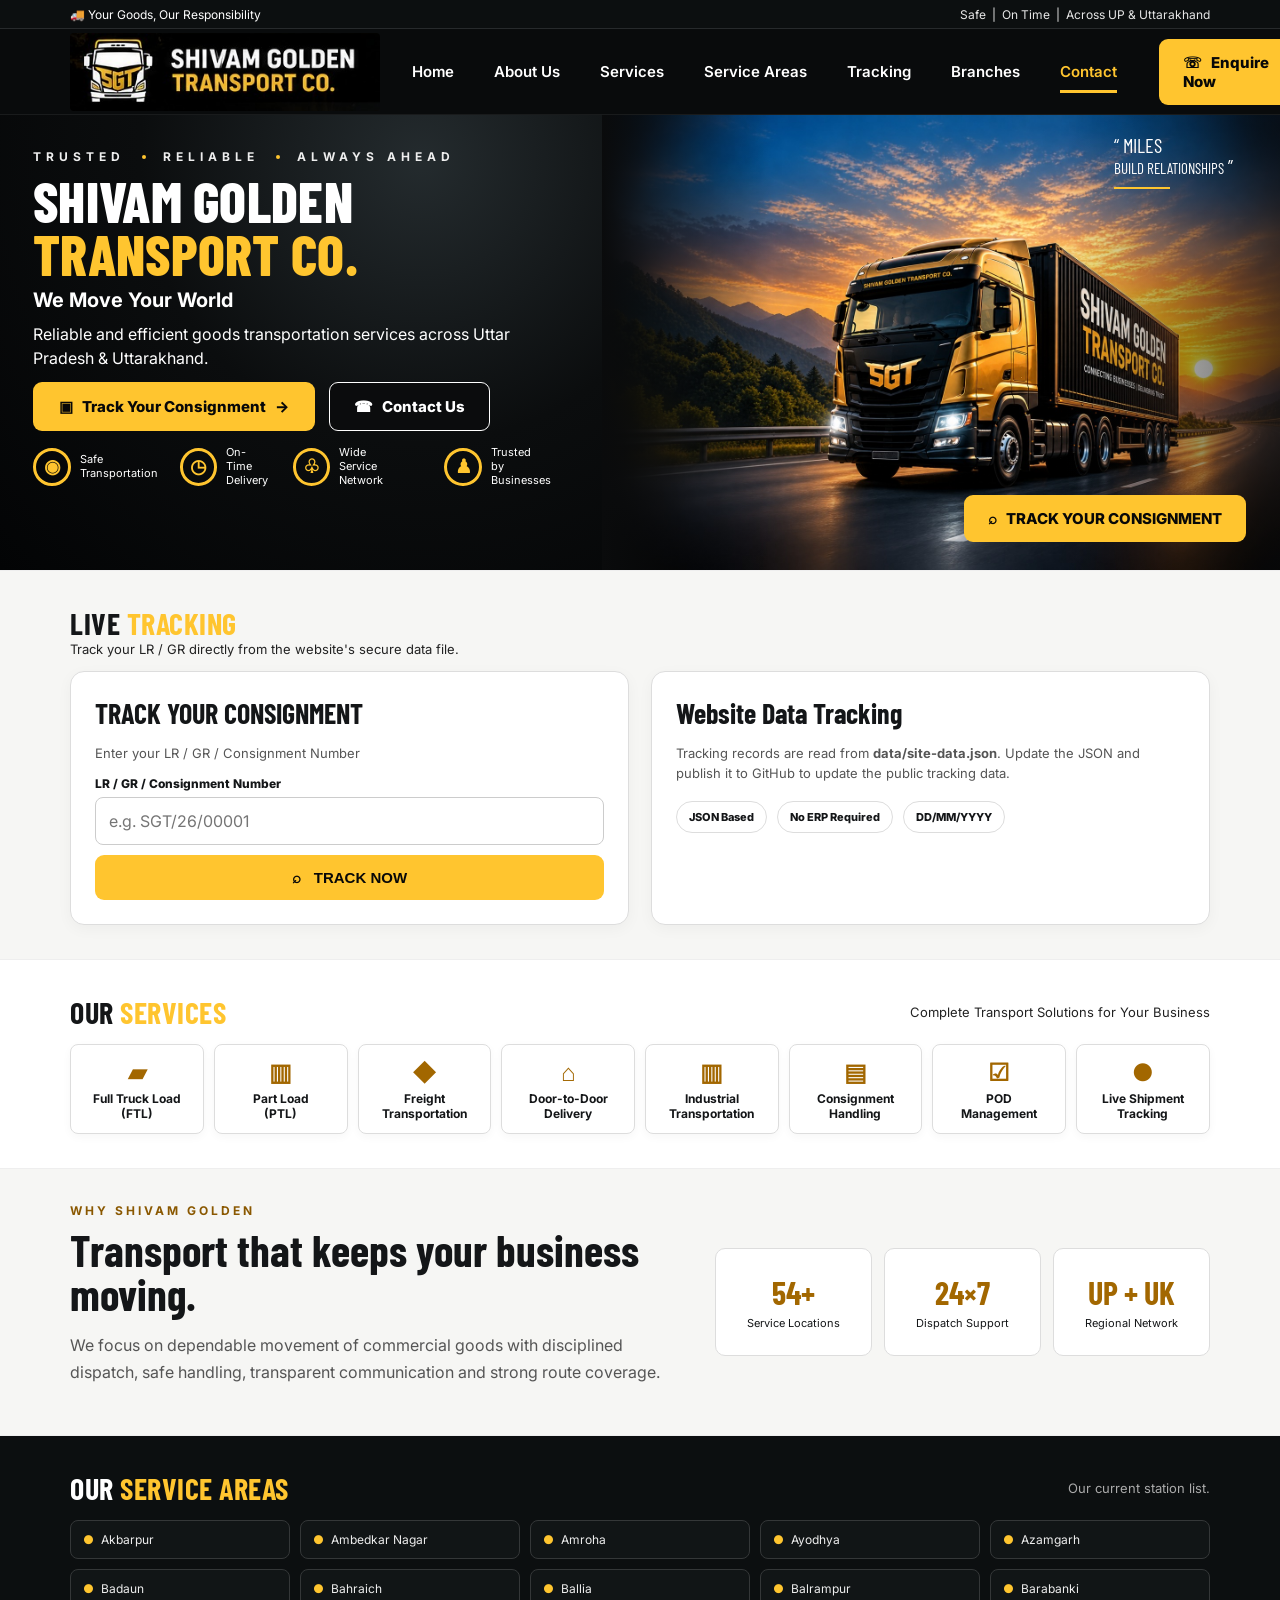
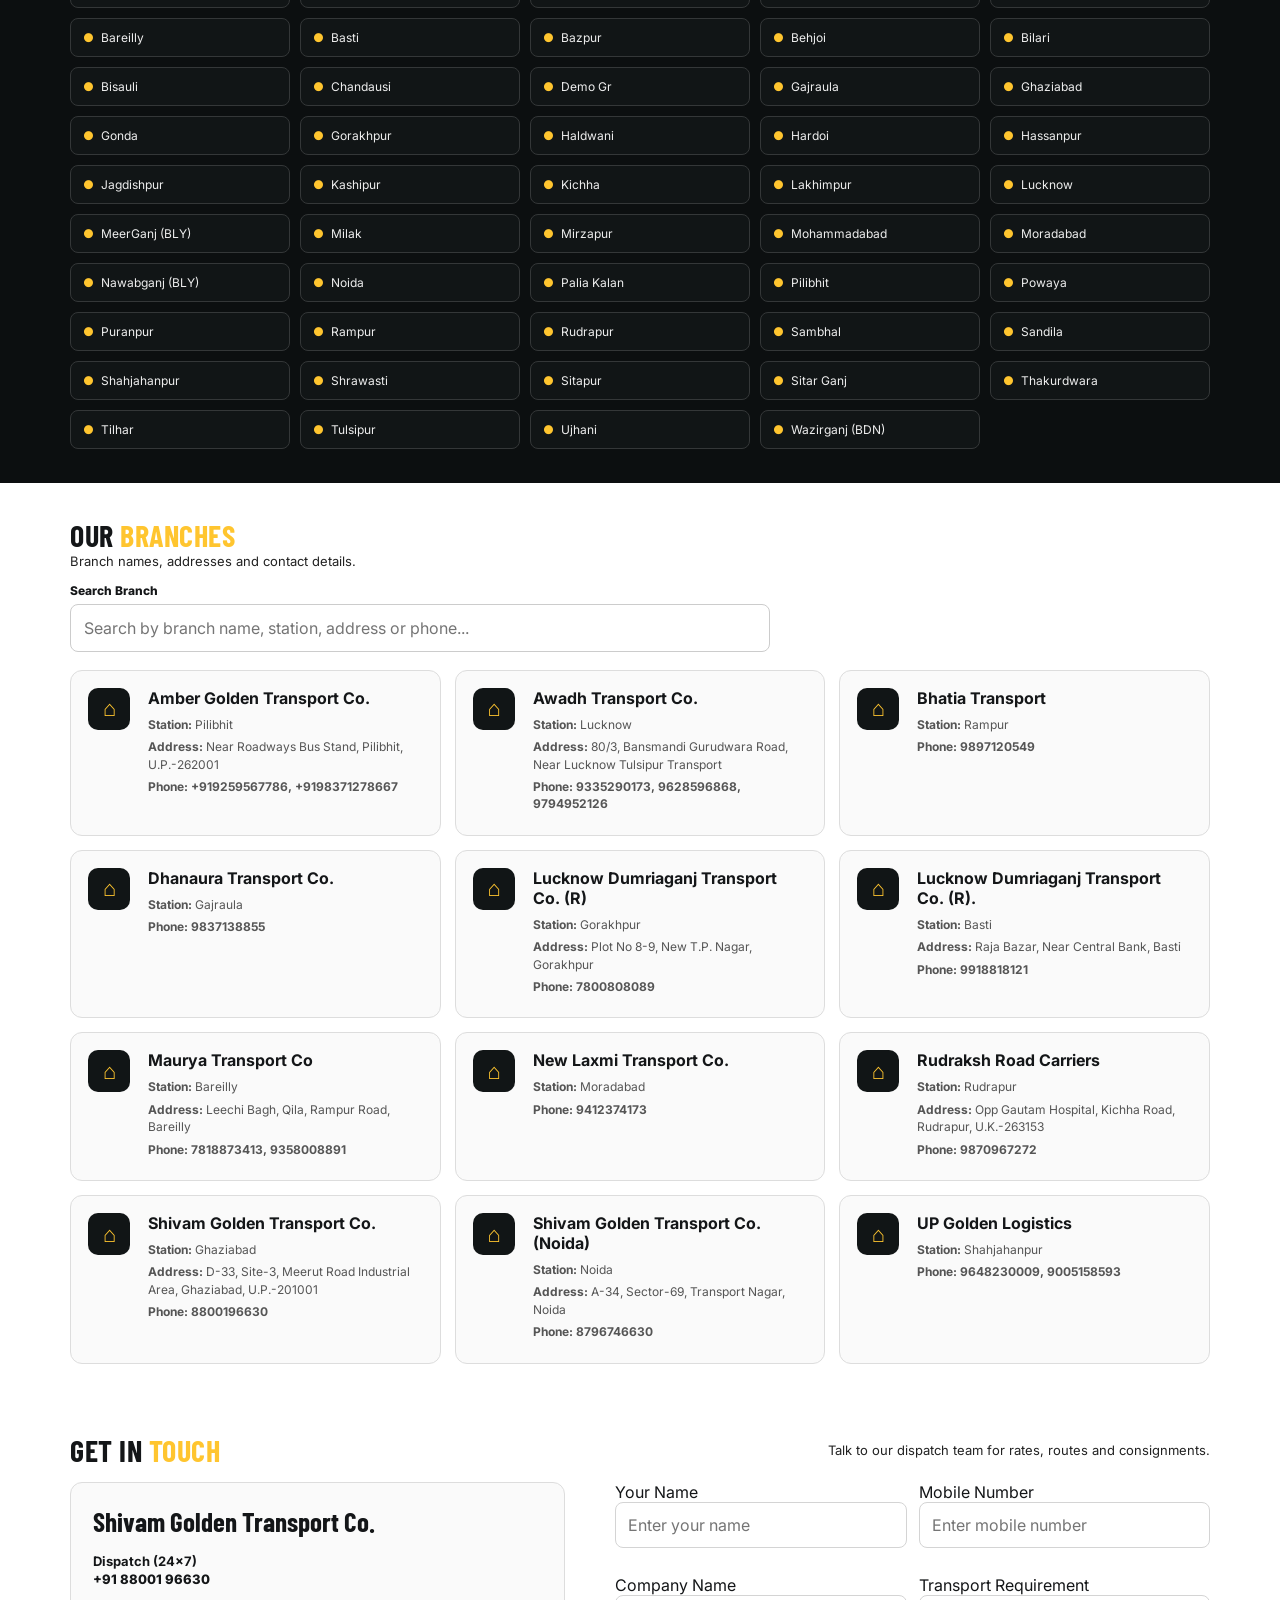
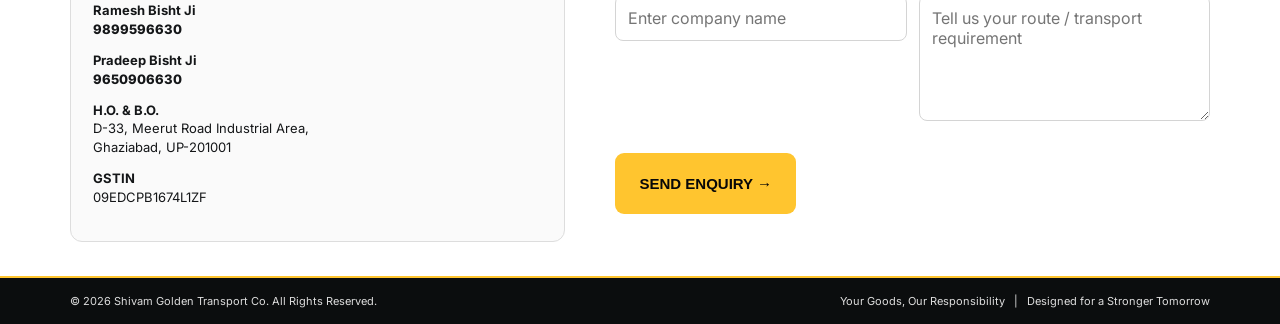
<file: index.html>
<!DOCTYPE html>
<html lang="en">
<head>
  <meta charset="UTF-8" />
  <meta name="viewport" content="width=device-width, initial-scale=1.0" />
  <meta name="description" content="Shivam Golden Transport Co. - Reliable goods transportation across Uttar Pradesh and Uttarakhand." />
  <title>Shivam Golden Transport Co. | Safe. On Time. Reliable.</title>
  <link rel="stylesheet" href="styles.css" />
</head>
<body>
  <div class="topbar"><span>🚚 Your Goods, Our Responsibility</span><span>Safe &nbsp;|&nbsp; On Time &nbsp;|&nbsp; Across UP & Uttarakhand</span></div>
  <header class="header" id="home">
    <a class="brand" href="#home" aria-label="Shivam Golden Transport Co. home"><img src="assets/logo.jpg" alt="Shivam Golden Transport Co." /></a>
    <button class="menu-toggle" aria-label="Open menu">☰</button>
    <nav class="nav">
      <a class="active" href="#home">Home</a><a href="#about">About Us</a><a href="#services">Services</a><a href="#areas">Service Areas</a><a href="#tracking">Tracking</a><a href="#branches">Branches</a><a href="#contact">Contact</a>
    </nav>
    <a class="btn btn-yellow nav-cta" href="https://wa.me/918800196630?text=Hello%20Shivam%20Golden%20Transport%20Co.%2C%20I%20want%20to%20enquire%20about%20transport%20services." target="_blank" rel="noopener">☏ &nbsp; Enquire Now</a>
  </header>
  <main>
    <section class="hero">
      <div class="hero-copy"><div class="eyebrow">TRUSTED <i></i> RELIABLE <i></i> ALWAYS AHEAD</div><h1>SHIVAM GOLDEN<br><span>TRANSPORT CO.</span></h1><h2>We Move Your World</h2><p>Reliable and efficient goods transportation services across Uttar Pradesh & Uttarakhand.</p><div class="hero-actions"><a class="btn btn-yellow" href="#tracking">▣ &nbsp; Track Your Consignment &nbsp; →</a><a class="btn btn-outline" href="#contact">☎ &nbsp; Contact Us</a></div><div class="trust-row"><div><b>◉</b><span>Safe<br>Transportation</span></div><div><b>◷</b><span>On-Time<br>Delivery</span></div><div><b>♧</b><span>Wide<br>Service Network</span></div><div><b>♟</b><span>Trusted<br>by Businesses</span></div></div></div>
      <div class="hero-visual"><div class="quote">“ MILES<br><span>BUILD RELATIONSHIPS</span> ”</div><div class="hero-track-cta"><a class="btn btn-yellow" href="#tracking">⌕ &nbsp; TRACK YOUR CONSIGNMENT</a></div></div>
    </section>
    <section class="tracking section" id="tracking"><div class="section-head"><div><h2>LIVE <span>TRACKING</span></h2><p>Track your LR / GR directly from the website's secure data file.</p></div></div><div class="tracking-layout"><div class="tracking-panel"><h3>TRACK YOUR CONSIGNMENT</h3><p>Enter your LR / GR / Consignment Number</p><form id="trackingForm"><label for="lrNumber">LR / GR / Consignment Number</label><input id="lrNumber" required maxlength="30" placeholder="e.g. SGT/26/00001" /><button class="btn btn-yellow full" type="submit">⌕ &nbsp; TRACK NOW</button></form><div class="track-result" id="trackResult" aria-live="polite"></div></div><div class="tracking-info"><h3>Website Data Tracking</h3><p>Tracking records are read from <b>data/site-data.json</b>. Update the JSON and publish it to GitHub to update the public tracking data.</p><div class="track-badges"><span>JSON Based</span><span>No ERP Required</span><span>DD/MM/YYYY</span></div></div></div></section>
    <section class="services section" id="services"><div class="section-head"><h2>OUR <span>SERVICES</span></h2><p>Complete Transport Solutions for Your Business</p></div><div class="service-grid">
      <a class="service-card" href="#contact" data-service="Full Truck Load (FTL)"><strong>▰</strong><h3>Full Truck Load</h3><p>(FTL)</p></a>
      <a class="service-card" href="#contact" data-service="Part Load (PTL)"><strong>▥</strong><h3>Part Load</h3><p>(PTL)</p></a>
      <a class="service-card" href="#contact" data-service="Freight Transportation"><strong>◆</strong><h3>Freight</h3><p>Transportation</p></a>
      <a class="service-card" href="#contact" data-service="Door-to-Door Delivery"><strong>⌂</strong><h3>Door-to-Door</h3><p>Delivery</p></a>
      <a class="service-card" href="#contact" data-service="Industrial Transportation"><strong>▥</strong><h3>Industrial</h3><p>Transportation</p></a>
      <a class="service-card" href="#contact" data-service="Consignment Handling"><strong>▤</strong><h3>Consignment</h3><p>Handling</p></a>
      <a class="service-card" href="#contact" data-service="POD Management"><strong>☑</strong><h3>POD</h3><p>Management</p></a>
      <a class="service-card" href="#contact" data-service="Live Shipment Tracking"><strong>●</strong><h3>Live Shipment</h3><p>Tracking</p></a>
    </div></section>
    <section class="about section" id="about"><div><div class="eyebrow dark">WHY SHIVAM GOLDEN</div><h2>Transport that keeps your business moving.</h2><p>We focus on dependable movement of commercial goods with disciplined dispatch, safe handling, transparent communication and strong route coverage.</p></div><div class="about-stats"><div><b id="stationCount">54+</b><span>Service Locations</span></div><div><b>24×7</b><span>Dispatch Support</span></div><div><b>UP + UK</b><span>Regional Network</span></div></div></section>
    <section class="areas section" id="areas"><div class="section-head dark-head"><h2>OUR <span>SERVICE AREAS</span></h2><p>Our current station list.</p></div><div class="station-grid" id="stationGrid"></div></section>
    <section class="branches section" id="branches"><div class="section-head"><div><h2>OUR <span>BRANCHES</span></h2><p>Branch names, addresses and contact details.</p></div></div><div class="branch-search-wrap"><label for="branchSearch">Search Branch</label><input id="branchSearch" type="search" placeholder="Search by branch name, station, address or phone..." /></div><div class="branch-grid" id="branchGrid"><p>Loading branches...</p></div></section>
    <section class="contact section" id="contact"><div class="section-head"><h2>GET IN <span>TOUCH</span></h2><p>Talk to our dispatch team for rates, routes and consignments.</p></div><div class="contact-grid"><div class="contact-info"><h3>Shivam Golden Transport Co.</h3><p><b>Dispatch (24×7)</b><br><a href="tel:+918800196630">+91 88001 96630</a></p><p><b>Ramesh Bisht Ji</b><br><a href="tel:+919899596630">9899596630</a></p><p><b>Pradeep Bisht Ji</b><br><a href="tel:+919650906630">9650906630</a></p><p><b>H.O. & B.O.</b><br>D-33, Meerut Road Industrial Area,<br>Ghaziabad, UP-201001</p><p><b>GSTIN</b><br>09EDCPB1674L1ZF</p></div><form class="contact-form" id="contactForm"><div class="form-field"><label for="contactName">Your Name</label><input id="contactName" name="name" required placeholder="Enter your name" /></div><div class="form-field"><label for="contactPhone">Mobile Number</label><input id="contactPhone" name="phone" required placeholder="Enter mobile number" inputmode="tel" /></div><div class="form-field"><label for="contactCompany">Company Name</label><input id="contactCompany" name="company" placeholder="Enter company name" /></div><div class="form-field"><label for="contactMessage">Transport Requirement</label><textarea id="contactMessage" name="message" required rows="5" placeholder="Tell us your route / transport requirement"></textarea></div><button class="btn btn-yellow" type="submit">SEND ENQUIRY →</button><p class="form-note" id="contactStatus"></p></form></div></section>
  </main><footer><div>© 2026 Shivam Golden Transport Co. All Rights Reserved.</div><div>Your Goods, Our Responsibility &nbsp; | &nbsp; Designed for a Stronger Tomorrow</div></footer>
  <script src="script.js"></script>
</body></html>
</file>
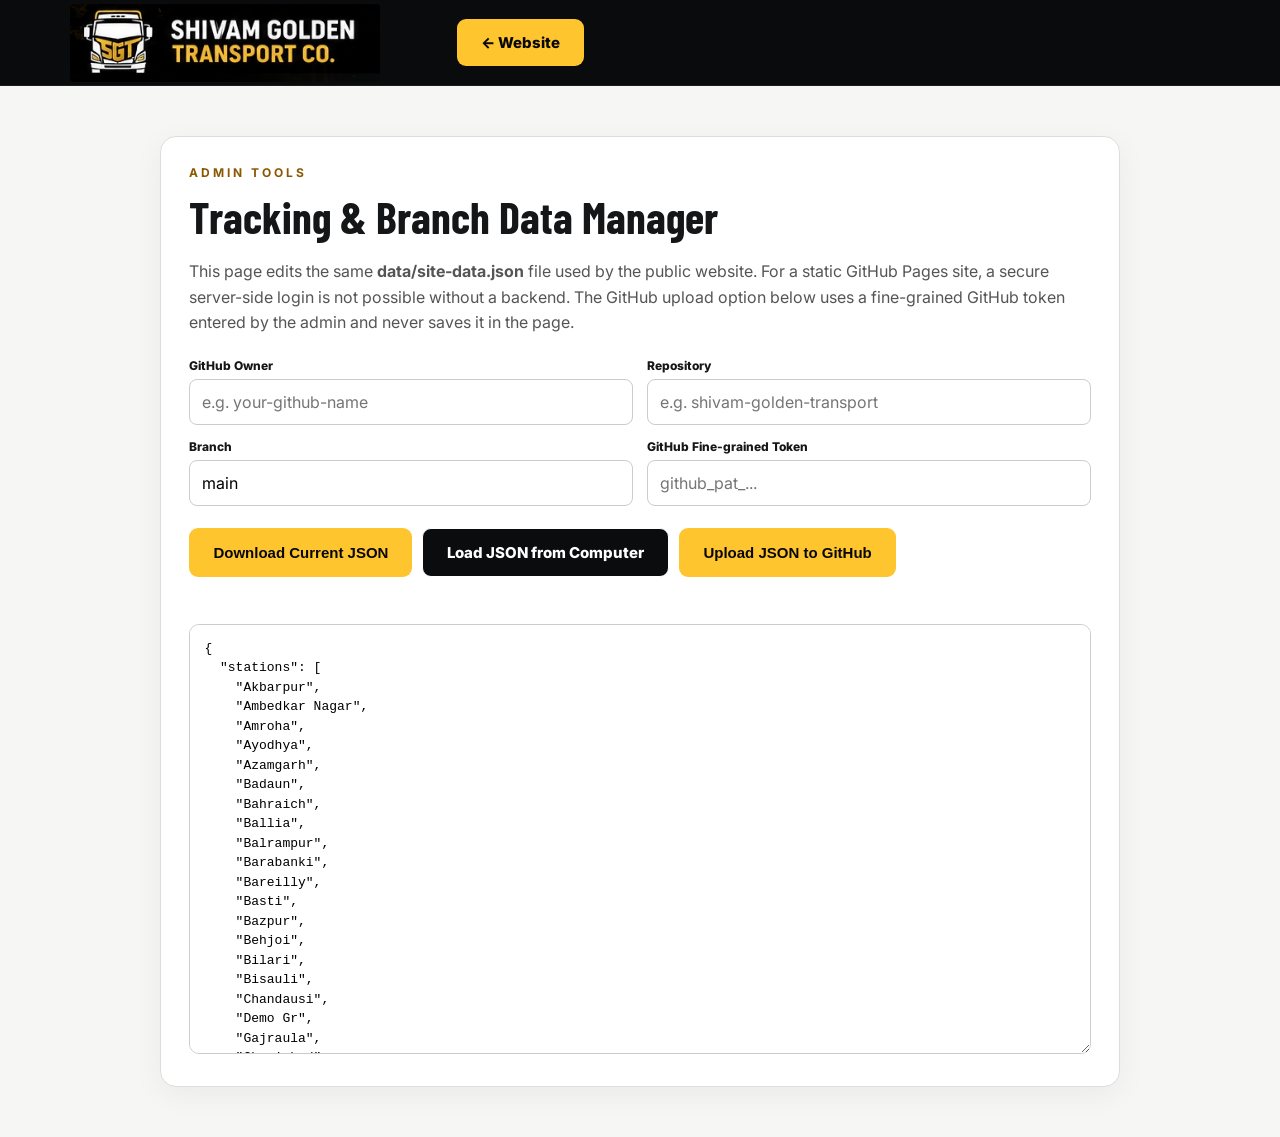
<file: admin.html>
<!DOCTYPE html><html lang="en"><head><meta charset="UTF-8"><meta name="viewport" content="width=device-width,initial-scale=1.0"><title>SGT Admin – JSON Manager</title><link rel="stylesheet" href="styles.css"></head><body class="admin-page"><header class="header"><a class="brand" href="index.html"><img src="assets/logo.jpg" alt="Shivam Golden Transport Co."></a><a class="btn btn-yellow" href="index.html">← Website</a></header><main class="admin-wrap"><section class="admin-card"><div class="eyebrow dark">ADMIN TOOLS</div><h1>Tracking & Branch Data Manager</h1><p>This page edits the same <b>data/site-data.json</b> file used by the public website. For a static GitHub Pages site, a secure server-side login is not possible without a backend. The GitHub upload option below uses a fine-grained GitHub token entered by the admin and never saves it in the page.</p><div class="admin-grid"><div><label>GitHub Owner</label><input id="owner" placeholder="e.g. your-github-name"></div><div><label>Repository</label><input id="repo" placeholder="e.g. shivam-golden-transport"></div><div><label>Branch</label><input id="branch" value="main"></div><div><label>GitHub Fine-grained Token</label><input id="token" type="password" placeholder="github_pat_..."></div></div><div class="admin-actions"><button class="btn btn-yellow" id="downloadBtn">Download Current JSON</button><label class="btn btn-outline file-btn">Load JSON from Computer<input id="fileInput" type="file" accept="application/json,.json" hidden></label><button class="btn btn-yellow" id="uploadBtn">Upload JSON to GitHub</button></div><div id="status" class="admin-status"></div><textarea id="jsonEditor" spellcheck="false"></textarea></section></main><script>
const editor=document.getElementById('jsonEditor'),status=document.getElementById('status');
async function loadCurrent(){try{const r=await fetch('data/site-data.json?'+Date.now());if(!r.ok)throw 0;editor.value=JSON.stringify(await r.json(),null,2);}catch(e){status.textContent='Could not load data/site-data.json';}}
function valid(){try{return JSON.parse(editor.value)}catch(e){status.textContent='Invalid JSON: '+e.message;return null}}
document.getElementById('fileInput').onchange=e=>{const f=e.target.files[0];if(!f)return;const r=new FileReader();r.onload=()=>{try{editor.value=JSON.stringify(JSON.parse(r.result),null,2);status.textContent='JSON loaded. Review it before uploading.'}catch(x){status.textContent='Selected file is not valid JSON.'}};r.readAsText(f)};
document.getElementById('downloadBtn').onclick=()=>{const data=valid();if(!data)return;const blob=new Blob([JSON.stringify(data,null,2)],{type:'application/json'});const a=document.createElement('a');a.href=URL.createObjectURL(blob);a.download='site-data.json';a.click();URL.revokeObjectURL(a.href);status.textContent='site-data.json downloaded.'};
document.getElementById('uploadBtn').onclick=async()=>{const data=valid();if(!data)return;const owner=document.getElementById('owner').value.trim(),repo=document.getElementById('repo').value.trim(),branch=document.getElementById('branch').value.trim()||'main',token=document.getElementById('token').value.trim();if(!owner||!repo||!token){status.textContent='Enter GitHub owner, repository and fine-grained token.';return;}const url=`https://api.github.com/repos/${encodeURIComponent(owner)}/${encodeURIComponent(repo)}/contents/data/site-data.json`;try{status.textContent='Checking existing file…';const headers={Authorization:`Bearer ${token}`,Accept:'application/vnd.github+json','X-GitHub-Api-Version':'2022-11-28'};let sha=null;const existing=await fetch(`${url}?ref=${encodeURIComponent(branch)}`,{headers});if(existing.ok){sha=(await existing.json()).sha;}const bytes=new TextEncoder().encode(JSON.stringify(data,null,2)+'\n');let binary='';bytes.forEach(b=>binary+=String.fromCharCode(b));const body={message:'Update SGT website data',content:btoa(binary),branch};if(sha)body.sha=sha;status.textContent='Uploading to GitHub…';const r=await fetch(url,{method:'PUT',headers:{...headers,'Content-Type':'application/json'},body:JSON.stringify(body)});const out=await r.json();if(!r.ok)throw new Error(out.message||'GitHub upload failed');status.textContent='Uploaded successfully. GitHub Pages may take a short time to publish the new data.';}catch(e){status.textContent='Upload failed: '+e.message;}};
loadCurrent();
</script></body></html>
</file>
<file: styles.css>
@import url('https://fonts.googleapis.com/css2?family=Barlow+Condensed:wght@600;700;800&family=Inter:wght@400;500;600;700;800&display=swap');

:root{--gold:#ffc52f;--gold2:#f2a900;--black:#080a0b;--ink:#141618;--muted:#62666a;--line:#dedede}
*{box-sizing:border-box}html{scroll-behavior:smooth}body{margin:0;font-family:Inter,Arial,sans-serif;color:var(--ink);background:#fff}a{text-decoration:none;color:inherit}.topbar{height:29px;background:#0c0f10;color:#e7e7e7;display:flex;align-items:center;justify-content:space-between;padding:0 5.5%;font-size:12px;border-bottom:1px solid #272a2c}.topbar span:first-child{color:#fff}.header{height:86px;background:#090b0c;display:flex;align-items:center;padding:0 5.5%;gap:32px;color:#fff;position:sticky;top:0;z-index:20;border-bottom:1px solid #191b1c}.brand{width:355px;display:flex;align-items:center}.brand img{width:310px;height:78px;object-fit:cover;object-position:center;border-radius:4px}.nav{display:flex;align-items:center;gap:40px;margin-left:auto}.nav a{font-size:15px;font-weight:600;padding:31px 0;position:relative;white-space:nowrap}.nav a.active,.nav a:hover{color:var(--gold)}.nav a.active:after{content:"";position:absolute;left:0;right:0;bottom:19px;height:3px;background:var(--gold)}.btn{border:0;border-radius:9px;padding:14px 24px;font-weight:800;font-size:15px;display:inline-flex;align-items:center;justify-content:center;cursor:pointer;transition:.2s transform,.2s box-shadow}.btn:hover{transform:translateY(-2px);box-shadow:0 8px 22px #0002}.btn-yellow{background:var(--gold);color:#080808}.btn-outline{border:1px solid #fff;background:#0b0c0d;color:#fff}.nav-cta{margin-left:10px;min-width:164px}.menu-toggle{display:none;background:none;border:0;color:#fff;font-size:27px}.hero{min-height:455px;background:#080a0b;display:grid;grid-template-columns:47% 53%;overflow:hidden}.hero-copy{padding:34px 6% 26px 5.5%;color:#fff;background:radial-gradient(circle at 70% 10%,#242b2e 0,#0b0d0e 48%,#030405 100%);position:relative;z-index:2}.eyebrow{font-size:12px;letter-spacing:5px;font-weight:700;color:#eee;margin:0 0 10px}.eyebrow i{display:inline-block;width:4px;height:4px;border-radius:50%;background:var(--gold);margin:0 9px 2px}.hero h1{font-family:'Barlow Condensed',sans-serif;font-size:56px;line-height:.95;margin:0 0 8px;font-weight:800;letter-spacing:.3px}.hero h1 span,.section-head span,.contact .section-head span{color:var(--gold)}.hero h2{font-size:20px;margin:0 0 10px}.hero-copy>p{font-size:16px;line-height:1.5;max-width:610px;margin:0 0 12px}.hero-actions{display:flex;gap:14px;margin-bottom:15px}.hero-actions .btn-yellow{min-width:282px}.trust-row{display:flex;gap:22px}.trust-row div{display:flex;gap:9px;align-items:center;font-size:11px;line-height:1.25}.trust-row b{width:38px;height:38px;border:3px solid var(--gold);border-radius:50%;display:grid;place-items:center;color:var(--gold);font-size:19px}.hero-visual{position:relative;background:#15191a url('assets/hero-truck.jpg') center/cover no-repeat;min-height:455px}.hero-visual:after{content:"";position:absolute;inset:0;background:linear-gradient(90deg,#0a0b0c 0%,transparent 25%,transparent 68%,#0a0b0caa 100%)}.quote{position:absolute;right:7%;top:20px;color:#fff;font-family:'Barlow Condensed',sans-serif;font-size:20px;line-height:1.05;z-index:3}.quote span{font-size:15px}.quote:after{content:"";display:block;width:56px;height:2px;background:var(--gold);margin-top:10px}.track-card{position:absolute;z-index:4;right:5%;top:82px;width:305px;padding:20px 22px;background:#101314ed;border:1px solid #3b3d3e;border-radius:16px;color:#fff;box-shadow:0 15px 45px #0008}.track-card h3{font-family:'Barlow Condensed';font-size:26px;line-height:.95;margin:0 0 11px}.track-card h3 span{color:var(--gold)}.track-card p{font-size:12px;margin:0 0 9px}.track-card input,.contact-form input,.contact-form textarea{width:100%;border:1px solid #d4d4d4;border-radius:8px;padding:12px;font:inherit;outline:none}.track-card input:focus,.contact-form input:focus,.contact-form textarea:focus{border-color:var(--gold)}.track-card .full{width:100%;margin-top:10px}.track-card small{display:block;margin-top:15px;font-size:11px;line-height:1.45;color:#eee}.track-result{display:none;margin-top:10px;padding:10px;border-radius:8px;background:#222728;font-size:12px;line-height:1.4}.track-result.show{display:block}.section{padding:34px 5.5%}.section-head{display:flex;align-items:center;justify-content:space-between;margin-bottom:14px}.section-head h2{font-family:'Barlow Condensed';font-size:30px;margin:0;letter-spacing:.5px}.section-head p{font-size:13px;margin:0;color:#222}.service-grid{display:grid;grid-template-columns:repeat(8,1fr);gap:10px}.service-card{min-height:90px;border:1px solid #ddd;border-radius:8px;display:flex;flex-direction:column;align-items:center;justify-content:center;text-align:center;box-shadow:0 3px 10px #00000009}.service-card strong{font-size:24px;color:#a26700;margin-bottom:4px}.service-card h3{font-size:12px;margin:0}.service-card p{font-size:12px;margin:0;font-weight:700}.about{display:grid;grid-template-columns:1.2fr 1fr;gap:50px;background:#f6f6f4;border-top:1px solid #eee;border-bottom:1px solid #eee}.eyebrow.dark{color:#8a5800;letter-spacing:3px}.about h2{font-family:'Barlow Condensed';font-size:44px;line-height:1;margin:5px 0 10px}.about p{line-height:1.65;color:#555;max-width:650px}.about-stats{display:grid;grid-template-columns:repeat(3,1fr);gap:12px;align-items:center}.about-stats div{background:#fff;border:1px solid #ddd;border-radius:10px;padding:24px 12px;text-align:center}.about-stats b{display:block;font-family:'Barlow Condensed';font-size:32px;color:#a26700}.about-stats span{font-size:11px}.areas{background:#0c0f10;color:#fff;position:relative;overflow:hidden}.dark-head p{color:#aaa}.dark-head h2{color:#fff}.area-grid{display:grid;grid-template-columns:repeat(5,1fr);gap:0}.area-grid ul{list-style:none;padding:0 25px;margin:0;border-right:1px solid #333}.area-grid ul:first-child{padding-left:0}.area-grid li{font-size:13px;margin:7px 0;color:#e8e8e8}.area-grid li:before{content:"●";color:var(--gold);margin-right:10px;font-size:9px}.map-note{position:absolute;right:6%;bottom:30px;color:#999;text-align:center;font-size:11px}.map-note b{color:#fff;font-size:13px}.contact-grid{display:grid;grid-template-columns:1fr 1.2fr;gap:50px}.contact-info{border:1px solid #ddd;border-radius:12px;padding:22px;background:#fafafa}.contact-info h3{font-family:'Barlow Condensed';font-size:27px;margin:0 0 15px}.contact-info p{font-size:13px;line-height:1.45;margin:12px 0}.contact-info a{font-weight:800}.contact-form{display:grid;grid-template-columns:1fr 1fr;gap:12px}.contact-form textarea{grid-column:1/-1;resize:vertical}.contact-form button{justify-self:start}.form-note{grid-column:1/-1;font-size:12px;color:#666;margin:0}.form-note.ok{color:#257a32}footer{background:#0b0d0e;color:#ddd;padding:16px 5.5%;display:flex;justify-content:space-between;font-size:11px;border-top:2px solid var(--gold)}

@media(max-width:1100px){.header{gap:15px}.brand{width:255px}.brand img{width:245px}.nav{gap:18px}.nav a{font-size:13px}.service-grid{grid-template-columns:repeat(4,1fr)}.hero{grid-template-columns:1fr}.hero-visual{min-height:430px}.hero-copy{padding-bottom:30px}.track-card{right:4%}}
@media(max-width:760px){.topbar{font-size:9px;padding:0 15px}.topbar span:last-child{display:none}.header{height:72px;padding:0 16px}.brand{width:auto}.brand img{width:205px;height:58px}.menu-toggle{display:block;margin-left:auto}.nav{display:none;position:absolute;left:0;right:0;top:72px;background:#090b0c;flex-direction:column;gap:0;padding:10px 20px;border-top:1px solid #222}.nav.open{display:flex}.nav a{width:100%;padding:14px 0}.nav a.active:after{bottom:5px}.nav-cta{display:none}.hero-copy{padding:28px 20px 24px}.hero h1{font-size:47px}.hero h2{font-size:17px}.hero-copy>p{font-size:14px}.hero-actions{flex-direction:column}.hero-actions .btn{width:100%}.trust-row{display:grid;grid-template-columns:1fr 1fr;gap:12px}.hero-visual{min-height:480px}.track-card{left:20px;right:20px;top:95px;width:auto}.quote{right:20px}.section{padding:30px 20px}.section-head{display:block}.section-head p{margin-top:6px}.service-grid{grid-template-columns:repeat(2,1fr)}.about{grid-template-columns:1fr;gap:20px}.about h2{font-size:38px}.about-stats{grid-template-columns:1fr 1fr 1fr}.about-stats div{padding:18px 6px}.about-stats b{font-size:25px}.area-grid{grid-template-columns:1fr 1fr}.area-grid ul{padding:0 12px;margin-bottom:18px}.area-grid ul:nth-child(odd){padding-left:0}.area-grid ul:nth-child(even){border-right:0}.map-note{display:none}.contact-grid{grid-template-columns:1fr;gap:20px}.contact-form{grid-template-columns:1fr}.contact-form textarea,.contact-form button{grid-column:auto}footer{flex-direction:column;gap:7px;text-align:center}}

/* Live ERP tracking */
.live-track-result { line-height: 1.7; }
.tracking-history { margin-top: 10px; display: grid; gap: 8px; }
.tracking-history > div { padding: 8px 10px; border-left: 2px solid currentColor; background: rgba(255,255,255,.05); }

/* Phase 15: separate live tracking, dynamic stations and ERP-synced branches */
.hero-track-cta{position:absolute;right:5%;bottom:28px;z-index:5}
.tracking{background:#f6f6f4;border-top:1px solid #eee;border-bottom:1px solid #eee}
.tracking-layout{display:grid;grid-template-columns:1fr 1fr;gap:22px;align-items:stretch}
.tracking-panel,.tracking-info{background:#fff;border:1px solid #ddd;border-radius:14px;padding:24px;box-shadow:0 4px 15px #0000000a}
.tracking-panel h3,.tracking-info h3{font-family:'Barlow Condensed';font-size:28px;margin:0 0 8px}
.tracking-panel p,.tracking-info p{font-size:13px;color:#555;line-height:1.55}
.tracking-panel label,.branch-search-wrap label{display:block;font-size:12px;font-weight:800;margin:12px 0 6px}
.tracking-panel input,.branch-search-wrap input{width:100%;padding:13px;border:1px solid #ccc;border-radius:8px;font:inherit;outline:none}
.tracking-panel input:focus,.branch-search-wrap input:focus{border-color:var(--gold)}
.tracking-panel .full{width:100%;margin-top:10px}
.track-badges{display:flex;gap:10px;flex-wrap:wrap;margin-top:18px}.track-badges span{border:1px solid #ddd;border-radius:999px;padding:8px 12px;font-size:11px;font-weight:800}
.station-grid{display:grid;grid-template-columns:repeat(5,1fr);gap:10px}
.station-chip{background:#111516;border:1px solid #343738;border-radius:8px;padding:11px 12px;color:#eee;font-size:12px}.station-chip span{color:var(--gold);margin-right:7px}
.branches{background:#fff}.branch-search-wrap{max-width:700px;margin-bottom:18px}.branch-grid{display:grid;grid-template-columns:repeat(3,1fr);gap:14px}.branch-card{display:grid;grid-template-columns:48px 1fr;gap:12px;border:1px solid #ddd;border-radius:12px;padding:17px;background:#fafafa}.branch-icon{width:42px;height:42px;border-radius:10px;background:#111516;color:var(--gold);display:grid;place-items:center;font-size:22px}.branch-card h3{margin:0 0 8px;font-size:16px}.branch-card p{font-size:12px;color:#555;line-height:1.45;margin:5px 0}.branch-card a{font-weight:700}
@media(max-width:900px){.tracking-layout{grid-template-columns:1fr}.station-grid{grid-template-columns:repeat(3,1fr)}.branch-grid{grid-template-columns:repeat(2,1fr)}}
@media(max-width:600px){.hero-track-cta{left:20px;right:20px;bottom:22px}.hero-track-cta .btn{width:100%}.station-grid{grid-template-columns:1fr 1fr}.branch-grid{grid-template-columns:1fr}}
.service-card{color:inherit;cursor:pointer;transition:.2s transform,.2s box-shadow,.2s border-color}.service-card:hover{transform:translateY(-4px);border-color:var(--gold);box-shadow:0 10px 25px #00000012}.admin-page{background:#f6f6f4}.admin-wrap{max-width:1100px;margin:0 auto;padding:50px 5.5%}.admin-card{background:#fff;border:1px solid #ddd;border-radius:16px;padding:28px;box-shadow:0 8px 30px #0000000d}.admin-card h1{font-family:'Barlow Condensed';font-size:44px;margin:4px 0 10px}.admin-card>p{color:#555;line-height:1.6}.admin-grid{display:grid;grid-template-columns:1fr 1fr;gap:14px;margin:22px 0}.admin-grid label{display:block;font-size:12px;font-weight:800;margin-bottom:6px}.admin-grid input{width:100%;padding:12px;border:1px solid #ccc;border-radius:8px;font:inherit}.admin-actions{display:flex;gap:10px;flex-wrap:wrap;margin-bottom:15px}.file-btn{border:1px solid #fff}.admin-status{min-height:24px;font-size:13px;font-weight:700;margin:8px 0}.admin-card textarea{width:100%;min-height:430px;border:1px solid #ccc;border-radius:10px;padding:14px;font:13px/1.5 ui-monospace,SFMono-Regular,Consolas,monospace;resize:vertical}.admin-card .btn-outline{background:#0b0c0d;color:#fff}@media(max-width:760px){.admin-grid{grid-template-columns:1fr}.admin-card h1{font-size:36px}.admin-wrap{padding:30px 20px}}
</file>
